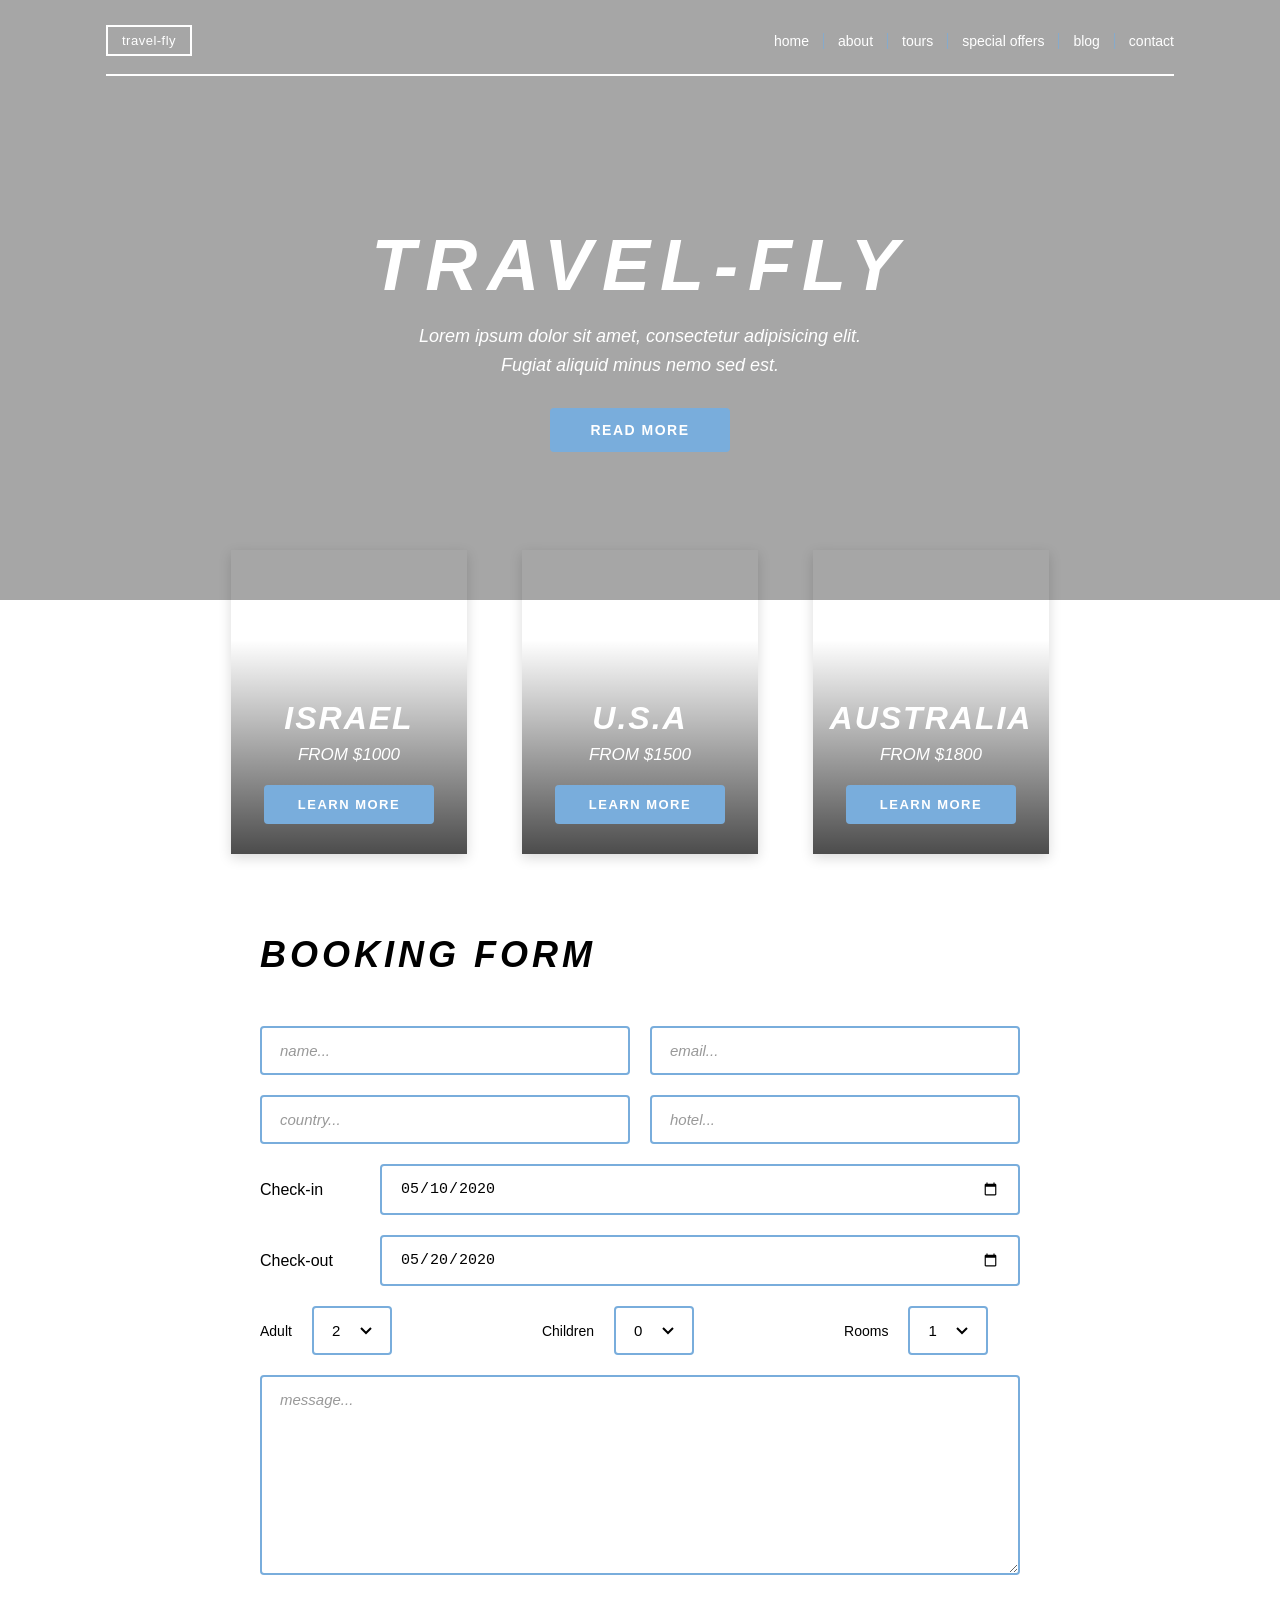
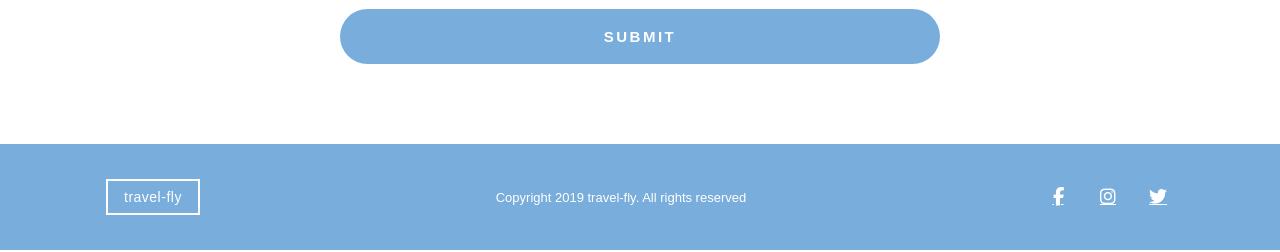
<file: index.html>
<!doctype html>
<html lang="en">
  <head>
    <meta charset="UTF-8" />
    <meta http-equiv="X-UA-Compatible" content="IE=edge" />
    <meta name="viewport" content="width=device-width, initial-scale=1.0" />
    <title>Travel-Fly - Home</title>
    <link
      rel="stylesheet"
      href="https://cdnjs.cloudflare.com/ajax/libs/font-awesome/6.4.0/css/all.min.css"
    />
    <link rel="stylesheet" href="css/styles.css" />
  </head>
  <body>
    <header>
      <nav class="nav-holder">
        <div class="nav-content">
          <div class="nav-logo">travel-fly</div>
          <div class="nav-links">
            <a href="index.html">home</a>
            <a href="about.html">about</a>
            <a href="tours.html">tours</a>
            <a href="special-offers.html">special offers</a>
            <a href="blog.html">blog</a>
            <a href="contact.html">contact</a>
          </div>
        </div>
      </nav>
    </header>

    <main id="app">
      <section class="hero">
        <div class="hero-header">
          <div class="container">
            <div class="hero-nav">
              <div class="hero-logo">travel-fly</div>
              <div class="hero-links">
                <a href="index.html">home</a>
                <span class="separator"></span>
                <a href="about.html">about</a>
                <span class="separator"></span>
                <a href="tours.html">tours</a>
                <span class="separator"></span>
                <a href="special-offers.html">special offers</a>
                <span class="separator"></span>
                <a href="blog.html">blog</a>
                <span class="separator"></span>
                <a href="contact.html">contact</a>
              </div>
            </div>
          </div>
        </div>
        <div class="callout">
          <h1>TRAVEL-FLY</h1>
          <p>
            Lorem ipsum dolor sit amet, consectetur adipisicing elit.<br />Fugiat
            aliquid minus nemo sed est.
          </p>
          <button class="primary-button">READ MORE</button>
        </div>
      </section>

      <section class="destinations">
        <div class="container">
          <div class="destination-cards">
            <div class="destination-card">
              <div
                class="card-image"
                style="
                  background-image: url(&quot;images/0899d3b2e3017261861d0a513570e0f4.png&quot;);
                "
              >
                <div class="card-overlay">
                  <h3>ISRAEL</h3>
                  <p class="card-price">FROM $1000</p>
                  <button class="promo-button">LEARN MORE</button>
                </div>
              </div>
            </div>
            <div class="destination-card">
              <div
                class="card-image"
                style="
                  background-image: url(&quot;images/2f5587d1a663709840bda6b6e0f264d0.png&quot;);
                "
              >
                <div class="card-overlay">
                  <h3>U.S.A</h3>
                  <p class="card-price">FROM $1500</p>
                  <button class="promo-button">LEARN MORE</button>
                </div>
              </div>
            </div>
            <div class="destination-card">
              <div
                class="card-image"
                style="
                  background-image: url(&quot;images/9617687e742b28706741fc458930bf97.png&quot;);
                "
              >
                <div class="card-overlay">
                  <h3>AUSTRALIA</h3>
                  <p class="card-price">FROM $1800</p>
                  <button class="promo-button">LEARN MORE</button>
                </div>
              </div>
            </div>
          </div>
        </div>
      </section>

      <section class="booking-section">
        <div class="container">
          <h2 class="booking-title">BOOKING FORM</h2>
          <div class="booking-form-wrapper">
            <form class="booking-form">
              <div class="form-row-two">
                <input type="text" placeholder="name..." />
                <input type="email" placeholder="email..." />
              </div>
              <div class="form-row-two">
                <input type="text" placeholder="country..." />
                <input type="text" placeholder="hotel..." />
              </div>
              <div class="form-row-date">
                <label>Check-in</label>
                <div class="date-input-wrapper">
                  <input type="date" value="2020-05-10" class="date-input" />
                </div>
              </div>
              <div class="form-row-date">
                <label>Check-out</label>
                <div class="date-input-wrapper">
                  <input type="date" value="2020-05-20" class="date-input" />
                </div>
              </div>
              <div class="form-row-selects">
                <div class="select-wrapper">
                  <label>Adult</label>
                  <select>
                    <option>2</option>
                    <option>1</option>
                    <option>3</option>
                  </select>
                </div>
                <div class="select-wrapper">
                  <label>Children</label>
                  <select>
                    <option>0</option>
                    <option>1</option>
                    <option>2</option>
                  </select>
                </div>
                <div class="select-wrapper">
                  <label>Rooms</label>
                  <select>
                    <option>1</option>
                    <option>2</option>
                    <option>3</option>
                  </select>
                </div>
              </div>
              <textarea placeholder="message..."></textarea>
              <button type="submit" class="submit-button">SUBMIT</button>
            </form>
          </div>
        </div>
      </section>
    </main>

    <footer class="site-footer">
      <div class="container">
        <div class="footer-content">
          <div class="footer-logo">travel-fly</div>
          <div class="footer-text">
            <p>Copyright 2019 travel-fly. All rights reserved</p>
          </div>
          <div class="footer-social">
            <a href="#"><i class="fab fa-facebook-f"></i></a>
            <a href="#"><i class="fab fa-instagram"></i></a>
            <a href="#"><i class="fab fa-twitter"></i></a>
          </div>
        </div>
      </div>
    </footer>
  </body>
</html>
</file>
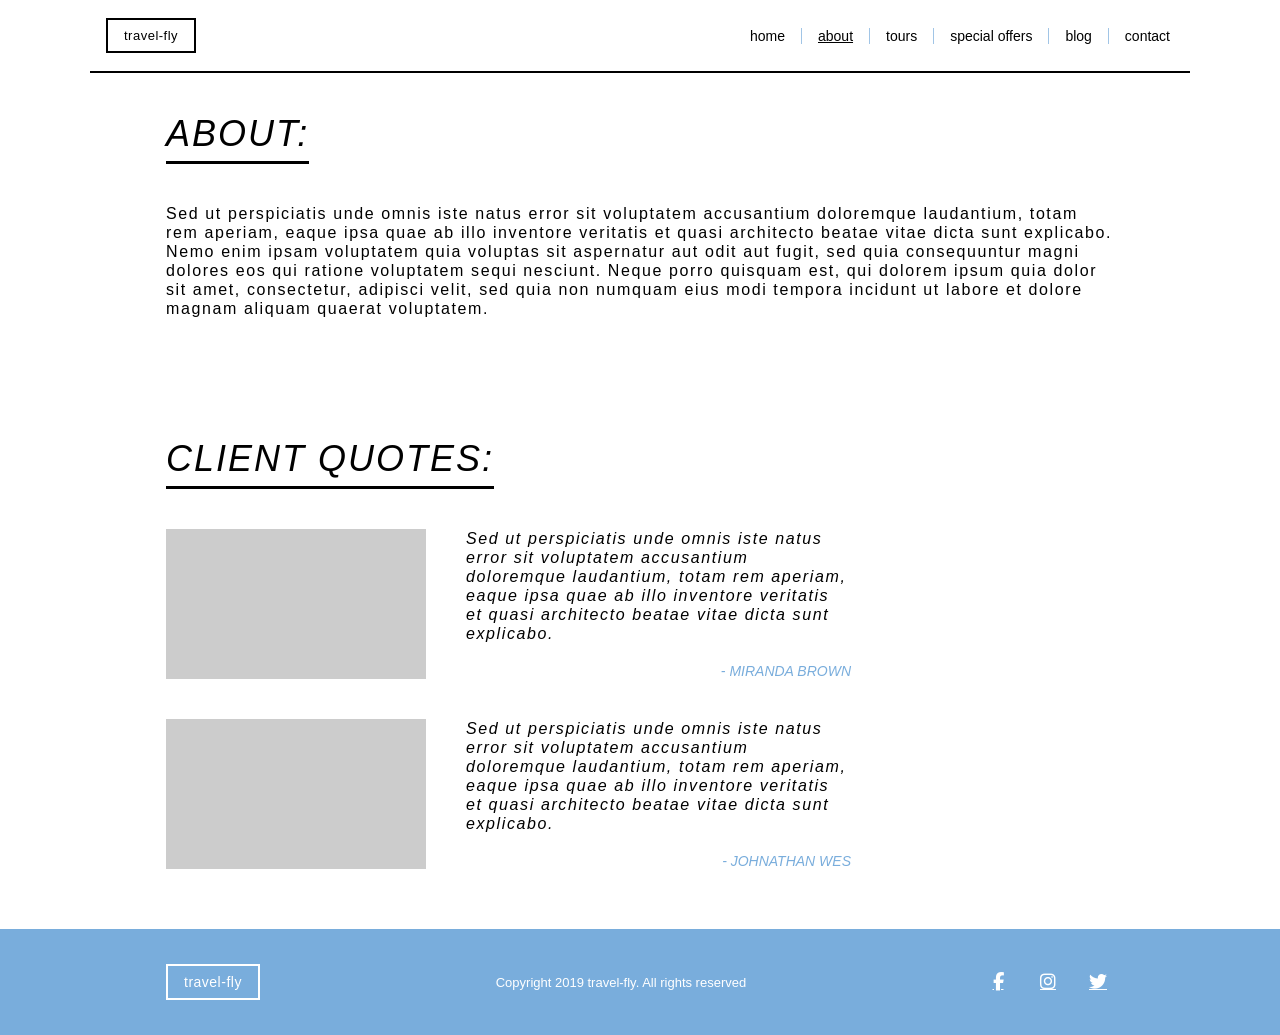
<file: about.html>
<!doctype html>
<html lang="en">
  <head>
    <meta charset="UTF-8" />
    <meta http-equiv="X-UA-Compatible" content="IE=edge" />
    <meta name="viewport" content="width=device-width, initial-scale=1.0" />
    <title>Travel-Fly - About</title>
    <link
      rel="stylesheet"
      href="https://cdnjs.cloudflare.com/ajax/libs/font-awesome/6.4.0/css/all.min.css"
    />
    <link rel="stylesheet" href="css/styles.css" />
  </head>
  <body class="about-page">
    <header>
      <nav class="nav-holder">
        <div class="nav-content">
          <div class="nav-logo">travel-fly</div>
          <div class="nav-links">
            <a href="index.html">home</a>
            <span class="separator"></span>
            <a href="about.html" class="active">about</a>
            <span class="separator"></span>
            <a href="tours.html">tours</a>
            <span class="separator"></span>
            <a href="special-offers.html">special offers</a>
            <span class="separator"></span>
            <a href="#">blog</a>
            <span class="separator"></span>
            <a href="contact.html">contact</a>
          </div>
        </div>
      </nav>
    </header>

    <main id="app">
      <section class="about-intro">
        <div class="container">
          <h2 class="about-heading">ABOUT:</h2>
          <p>
            Sed ut perspiciatis unde omnis iste natus error sit voluptatem
            accusantium doloremque laudantium, totam rem aperiam, eaque ipsa
            quae ab illo inventore veritatis et quasi architecto beatae vitae
            dicta sunt explicabo. Nemo enim ipsam voluptatem quia voluptas sit
            aspernatur aut odit aut fugit, sed quia consequuntur magni dolores
            eos qui ratione voluptatem sequi nesciunt. Neque porro quisquam est,
            qui dolorem ipsum quia dolor sit amet, consectetur, adipisci velit,
            sed quia non numquam eius modi tempora incidunt ut labore et dolore
            magnam aliquam quaerat voluptatem.
          </p>
        </div>
      </section>

      <section class="about-section">
        <div class="container">
          <h2 class="about-heading">CLIENT QUOTES:</h2>
          <div class="client-quotes">
            <div class="client-quote">
              <div class="client-image client-image-1"></div>
              <div class="client-info">
                <p class="client-text">
                  Sed ut perspiciatis unde omnis iste natus error sit voluptatem
                  accusantium doloremque laudantium, totam rem aperiam, eaque
                  ipsa quae ab illo inventore veritatis et quasi architecto
                  beatae vitae dicta sunt explicabo.
                </p>
                <p class="client-name">- Miranda Brown</p>
              </div>
            </div>

            <div class="client-quote">
              <div class="client-image client-image-2"></div>
              <div class="client-info">
                <p class="client-text">
                  Sed ut perspiciatis unde omnis iste natus error sit voluptatem
                  accusantium doloremque laudantium, totam rem aperiam, eaque
                  ipsa quae ab illo inventore veritatis et quasi architecto
                  beatae vitae dicta sunt explicabo.
                </p>
                <p class="client-name">- Johnathan Wes</p>
              </div>
            </div>
          </div>
        </div>
      </section>
    </main>

    <footer class="site-footer">
      <div class="container">
        <div class="footer-content">
          <div class="footer-logo">travel-fly</div>
          <div class="footer-text">
            <p>Copyright 2019 travel-fly. All rights reserved</p>
          </div>
          <div class="footer-social">
            <a href="#"><i class="fab fa-facebook-f"></i></a>
            <a href="#"><i class="fab fa-instagram"></i></a>
            <a href="#"><i class="fab fa-twitter"></i></a>
          </div>
        </div>
      </div>
    </footer>
  </body>
</html>
</file>
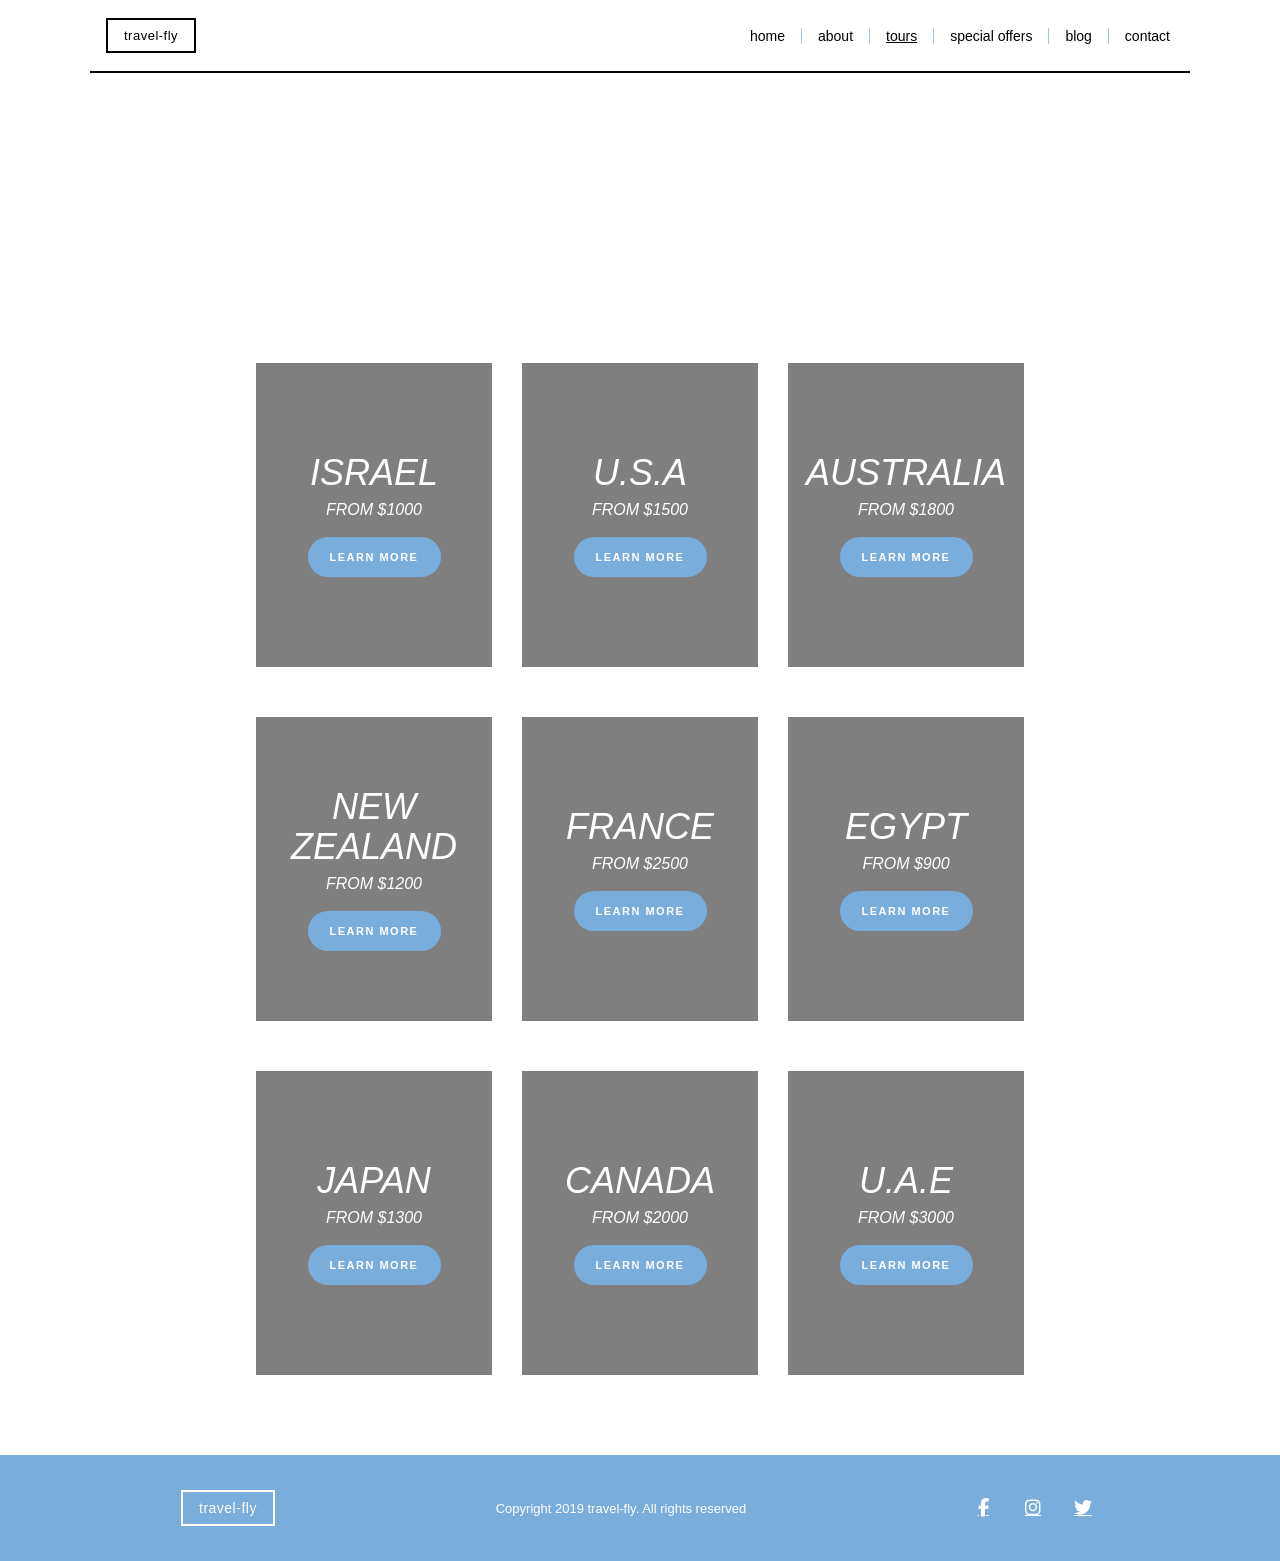
<file: tours.html>
<!doctype html>
<html lang="en">
  <head>
    <meta charset="UTF-8" />
    <meta http-equiv="X-UA-Compatible" content="IE=edge" />
    <meta name="viewport" content="width=device-width, initial-scale=1.0" />
    <title>Travel-Fly - Tours</title>
    <link
      rel="stylesheet"
      href="https://cdnjs.cloudflare.com/ajax/libs/font-awesome/6.4.0/css/all.min.css"
    />
    <link rel="stylesheet" href="css/styles.css" />
  </head>
  <body class="tours-page">
    <header>
      <nav class="nav-holder">
        <div class="nav-content">
          <div class="nav-logo">travel-fly</div>
          <div class="nav-links">
            <a href="index.html">home</a>
            <span class="separator"></span>
            <a href="about.html">about</a>
            <span class="separator"></span>
            <a href="tours.html" class="active">tours</a>
            <span class="separator"></span>
            <a href="special-offers.html">special offers</a>
            <span class="separator"></span>
            <a href="blog.html">blog</a>
            <span class="separator"></span>
            <a href="contact.html">contact</a>
          </div>
        </div>
      </nav>
    </header>

    <main id="app">
      <section class="tours-hero">
        <div class="container">
          <div class="tours-hero-banner">
            <h1 class="tours-title">TOURS:</h1>
          </div>
        </div>
      </section>

      <section class="tours-grid-section">
        <div class="container">
          <div class="tours-grid">
            <article class="tour-card tour-card-israel">
              <div class="tour-card-overlay">
                <h2 class="tour-card-title">ISRAEL</h2>
                <p class="tour-card-price">FROM $1000</p>
                <a href="#" class="tour-card-button">LEARN MORE</a>
              </div>
            </article>

            <article class="tour-card tour-card-usa">
              <div class="tour-card-overlay">
                <h2 class="tour-card-title">U.S.A</h2>
                <p class="tour-card-price">FROM $1500</p>
                <a href="#" class="tour-card-button">LEARN MORE</a>
              </div>
            </article>

            <article class="tour-card tour-card-australia">
              <div class="tour-card-overlay">
                <h2 class="tour-card-title">AUSTRALIA</h2>
                <p class="tour-card-price">FROM $1800</p>
                <a href="#" class="tour-card-button">LEARN MORE</a>
              </div>
            </article>

            <article class="tour-card tour-card-new-zealand">
              <div class="tour-card-overlay">
                <h2 class="tour-card-title">NEW ZEALAND</h2>
                <p class="tour-card-price">FROM $1200</p>
                <a href="#" class="tour-card-button">LEARN MORE</a>
              </div>
            </article>

            <article class="tour-card tour-card-france">
              <div class="tour-card-overlay">
                <h2 class="tour-card-title">FRANCE</h2>
                <p class="tour-card-price">FROM $2500</p>
                <a href="#" class="tour-card-button">LEARN MORE</a>
              </div>
            </article>

            <article class="tour-card tour-card-egypt">
              <div class="tour-card-overlay">
                <h2 class="tour-card-title">EGYPT</h2>
                <p class="tour-card-price">FROM $900</p>
                <a href="#" class="tour-card-button">LEARN MORE</a>
              </div>
            </article>

            <article class="tour-card tour-card-japan">
              <div class="tour-card-overlay">
                <h2 class="tour-card-title">JAPAN</h2>
                <p class="tour-card-price">FROM $1300</p>
                <a href="#" class="tour-card-button">LEARN MORE</a>
              </div>
            </article>

            <article class="tour-card tour-card-canada">
              <div class="tour-card-overlay">
                <h2 class="tour-card-title">CANADA</h2>
                <p class="tour-card-price">FROM $2000</p>
                <a href="#" class="tour-card-button">LEARN MORE</a>
              </div>
            </article>

            <article class="tour-card tour-card-uae">
              <div class="tour-card-overlay">
                <h2 class="tour-card-title">U.A.E</h2>
                <p class="tour-card-price">FROM $3000</p>
                <a href="#" class="tour-card-button">LEARN MORE</a>
              </div>
            </article>
          </div>
        </div>
      </section>
    </main>

    <footer class="site-footer">
      <div class="container">
        <div class="footer-content">
          <div class="footer-logo">travel-fly</div>
          <div class="footer-text">
            <p>Copyright 2019 travel-fly. All rights reserved</p>
          </div>
          <div class="footer-social">
            <a href="#"><i class="fab fa-facebook-f"></i></a>
            <a href="#"><i class="fab fa-instagram"></i></a>
            <a href="#"><i class="fab fa-twitter"></i></a>
          </div>
        </div>
      </div>
    </footer>
  </body>
</html>
</file>
<file: css/styles.css>
* {
  margin: 0;
  padding: 0;
  box-sizing: border-box;
}

html,
body {
  height: 100%;
  font-family: -apple-system, BlinkMacSystemFont, "Segoe UI", Roboto, "Helvetica Neue", Arial, sans-serif;
}

h1,
h2,
h3,
h4,
h5,
h6,
p {
  margin-bottom: 16px;
}

body {
  overflow-x: hidden;
}

.primary-button {
  background-color: #79addc;
  color: #ffffff;
  border: none;
  padding: 14px 40px;
  font-size: 14px;
  font-weight: 600;
  border-radius: 4px;
  cursor: pointer;
  text-transform: uppercase;
  letter-spacing: 1.5px;
}
.primary-button:hover {
  background-color: #6393c4;
}

.promo-button {
  background-color: #79addc;
  color: #ffffff;
  border: none;
  padding: 12px 34px;
  font-size: 13px;
  font-weight: 600;
  border-radius: 4px;
  cursor: pointer;
  text-transform: uppercase;
  letter-spacing: 1.5px;
}
.promo-button:hover {
  background-color: #6393c4;
}

.submit-button {
  background-color: #79addc;
  color: #ffffff;
  border: none;
  padding: 16px 80px;
  font-size: 15px;
  font-weight: 600;
  border-radius: 30px;
  cursor: pointer;
  text-transform: uppercase;
  letter-spacing: 2.5px;
  display: block;
  margin: 0 auto;
  width: min(600px, 90%);
  height: 55px;
}
.submit-button:hover {
  background-color: #6393c4;
}

.site-footer {
  background-color: #79addc;
  color: #ffffff;
  padding: 35px 0;
  width: 100%;
}
.site-footer .footer-content {
  display: flex;
  justify-content: space-between;
  align-items: center;
}
.site-footer .footer-content .footer-logo {
  border: 2px solid #ffffff;
  padding: 8px 16px;
  font-weight: 400;
  text-transform: lowercase;
  font-size: 14px;
  letter-spacing: 0.5px;
}
.site-footer .footer-content .footer-text {
  flex: 1;
  text-align: center;
}
.site-footer .footer-content .footer-text p {
  margin: 0;
  font-size: 13px;
}
.site-footer .footer-content .footer-social {
  display: flex;
  gap: 18px;
  align-items: center;
}
.site-footer .footer-content .footer-social a {
  color: #ffffff;
  font-size: 18px;
  display: flex;
  align-items: center;
  justify-content: center;
  width: 32px;
  height: 32px;
}
.site-footer .footer-content .footer-social a:hover {
  opacity: 0.7;
}
@media (max-width: 767px) {
  .site-footer {
    padding: 30px 0;
  }
  .site-footer .footer-content {
    flex-direction: column;
    gap: 20px;
    text-align: center;
  }
  .site-footer .footer-content .footer-text p {
    font-size: 12px;
  }
  .site-footer .footer-content .footer-social {
    gap: 16px;
  }
}

.nav-holder {
  display: none;
}

.container {
  width: min(1100px, 92%);
  margin: 0 auto;
  padding: 0 16px;
}

.hero {
  background-image: linear-gradient(rgba(0, 0, 0, 0.35), rgba(0, 0, 0, 0.35)), url("../images/08d1d5fa0c105d79ba6adbb3d3ca5ed7.png");
  min-height: 600px;
  background-size: cover;
  background-position: center;
  background-repeat: no-repeat;
  display: flex;
  flex-direction: column;
  color: #ffffff;
  position: relative;
}
.hero .hero-header {
  width: 100%;
  padding: 25px 0 0;
}
.hero .hero-header .hero-nav {
  display: flex;
  justify-content: space-between;
  align-items: center;
  border-bottom: 2px solid white;
  padding-bottom: 18px;
}
.hero .hero-header .hero-nav .hero-logo {
  border: 2px solid #ffffff;
  padding: 6px 14px;
  font-weight: 400;
  text-transform: lowercase;
  font-size: 13px;
  letter-spacing: 0.5px;
}
.hero .hero-header .hero-nav .hero-links {
  display: flex;
  align-items: center;
  gap: 12px;
}
.hero .hero-header .hero-nav .hero-links a {
  text-decoration: none;
  color: #ffffff;
  font-size: 14px;
  text-transform: lowercase;
}
.hero .hero-header .hero-nav .hero-links a:hover {
  color: #79addc;
}
.hero .hero-header .hero-nav .hero-links .separator {
  width: 1px;
  height: 16px;
  background-color: #79addc;
  opacity: 0.7;
}
.hero .callout {
  flex: 1;
  display: flex;
  flex-direction: column;
  justify-content: center;
  align-items: center;
  text-align: center;
  max-width: 600px;
  margin: 0 auto;
  padding: 60px 20px;
}
.hero .callout h1 {
  font-size: 72px;
  font-weight: 700;
  font-style: italic;
  letter-spacing: 8px;
  margin-bottom: 16px;
  text-transform: uppercase;
}
.hero .callout p {
  font-size: 18px;
  font-style: italic;
  margin-bottom: 8px;
  line-height: 1.6;
}
.hero .callout button {
  margin-top: 20px;
}

.destinations {
  margin-top: -50px;
  padding: 0 0 20px;
  background-color: transparent;
  position: relative;
  z-index: 2;
}
.destinations .destination-cards {
  display: flex;
  flex-direction: row;
  justify-content: center;
  gap: 55px;
  width: min(1100px, 92%);
  margin: 0 auto;
  flex-wrap: wrap;
}
.destinations .destination-cards .destination-card {
  width: 236px;
  flex-shrink: 1;
  min-width: 200px;
  max-width: 236px;
}
.destinations .destination-cards .destination-card .card-image {
  height: 304px;
  background-size: cover;
  background-position: center;
  position: relative;
  overflow: hidden;
  display: flex;
  flex-direction: column;
  justify-content: flex-end;
  box-shadow: 0 4px 12px rgba(0, 0, 0, 0.15);
}
.destinations .destination-cards .destination-card .card-image .card-overlay {
  background: linear-gradient(to top, rgba(0, 0, 0, 0.7), transparent);
  padding: 60px 20px 30px;
  text-align: center;
  color: #ffffff;
  display: flex;
  flex-direction: column;
  align-items: center;
}
.destinations .destination-cards .destination-card .card-image .card-overlay h3 {
  font-size: 32px;
  font-weight: 700;
  font-style: italic;
  margin-bottom: 8px;
  letter-spacing: 2px;
  text-transform: uppercase;
}
.destinations .destination-cards .destination-card .card-image .card-overlay .card-price {
  font-size: 17px;
  font-style: italic;
  margin-bottom: 20px;
  text-transform: uppercase;
}

.booking-section {
  padding: 60px 0 80px;
  background-color: #fff;
}
.booking-section .booking-title {
  font-size: 36px;
  font-weight: 700;
  font-style: italic;
  letter-spacing: 4px;
  text-align: left;
  margin-bottom: 50px;
  color: #000000;
  text-transform: uppercase;
  width: min(760px, 92%);
  margin-left: auto;
  margin-right: auto;
}
.booking-section .booking-form-wrapper {
  width: min(760px, 92%);
  margin: 0 auto;
}
.booking-section .booking-form {
  width: 100%;
}
.booking-section .booking-form .form-row-two {
  display: flex;
  flex-direction: column;
  gap: 20px;
  margin-bottom: 20px;
}
.booking-section .booking-form .form-row-two input {
  width: 100%;
  padding: 14px 18px;
  border: 2px solid #79addc;
  border-radius: 4px;
  font-size: 15px;
  background-color: #fff;
}
.booking-section .booking-form .form-row-two input::placeholder {
  color: #999;
  font-style: italic;
}
.booking-section .booking-form .form-row-two input:focus {
  outline: none;
  border-color: #6393c4;
}
.booking-section .booking-form .form-row-date {
  display: flex;
  flex-direction: column;
  margin-bottom: 20px;
  gap: 8px;
}
.booking-section .booking-form .form-row-date label {
  font-size: 16px;
  font-weight: 500;
  color: #000000;
}
.booking-section .booking-form .form-row-date .date-input-wrapper {
  width: 100%;
  position: relative;
}
.booking-section .booking-form .form-row-date .date-input-wrapper .date-input {
  width: 100%;
  padding: 14px 18px;
  border: 2px solid #79addc;
  border-radius: 4px;
  font-size: 15px;
  background-color: #fff;
  cursor: pointer;
}
.booking-section .booking-form .form-row-date .date-input-wrapper .date-input:focus {
  outline: none;
  border-color: #6393c4;
}
.booking-section .booking-form .form-row-selects {
  display: flex;
  flex-direction: column;
  gap: 40px;
  margin-bottom: 20px;
}
.booking-section .booking-form .form-row-selects .select-wrapper {
  display: flex;
  flex-direction: row;
  align-items: center;
  gap: 20px;
}
.booking-section .booking-form .form-row-selects .select-wrapper label {
  font-size: 14px;
  font-weight: 500;
  color: #000000;
  white-space: nowrap;
}
.booking-section .booking-form .form-row-selects .select-wrapper select {
  width: auto;
  min-width: 80px;
  padding: 14px 18px;
  border: 2px solid #79addc;
  border-radius: 4px;
  font-size: 15px;
  background-color: #fff;
  appearance: none;
  background-image: url("data:image/svg+xml,%3Csvg xmlns='http://www.w3.org/2000/svg' width='12' height='8' viewBox='0 0 12 8'%3E%3Cpath d='M1 1l5 5 5-5' stroke='%23000' stroke-width='2' fill='none'/%3E%3C/svg%3E");
  background-repeat: no-repeat;
  background-position: right 18px center;
  padding-right: 45px;
  cursor: pointer;
}
.booking-section .booking-form .form-row-selects .select-wrapper select:focus {
  outline: none;
  border-color: #6393c4;
}
.booking-section .booking-form textarea {
  width: 100%;
  padding: 14px 18px;
  border: 2px solid #79addc;
  border-radius: 4px;
  font-size: 15px;
  min-height: 200px;
  resize: vertical;
  margin-bottom: 30px;
  font-family: inherit;
  background-color: #fff;
}
.booking-section .booking-form textarea::placeholder {
  color: #999;
  font-style: italic;
}
.booking-section .booking-form textarea:focus {
  outline: none;
  border-color: #6393c4;
}

@media (min-width: 768px) {
  .hero .callout h1 {
    font-size: 64px;
  }
  .destinations .destination-cards {
    gap: 30px;
  }
  .booking-section .booking-form .form-row-two {
    flex-direction: row;
    gap: 20px;
  }
  .booking-section .booking-form .form-row-two input {
    flex: 1;
  }
  .booking-section .booking-form .form-row-date {
    flex-direction: row;
    align-items: center;
    gap: 20px;
  }
  .booking-section .booking-form .form-row-date label {
    min-width: 100px;
  }
  .booking-section .booking-form .form-row-date .date-input-wrapper {
    flex: 1;
  }
  .booking-section .booking-form .form-row-selects {
    flex-direction: row;
    gap: 150px;
  }
  .booking-section .booking-form .form-row-selects .select-wrapper {
    flex: 0 0 auto;
  }
}
@media (min-width: 1024px) {
  .hero .hero-header .hero-nav .hero-links {
    gap: 14px;
  }
  .hero .hero-header .hero-nav .hero-links a {
    font-size: 14px;
  }
  .hero .callout h1 {
    font-size: 72px;
    letter-spacing: 10px;
  }
  .hero .callout p {
    font-size: 18px;
  }
  .destinations .destination-cards {
    gap: 55px;
  }
}
@media (max-width: 767px) {
  .hero {
    min-height: 500px;
  }
  .hero .hero-header {
    padding: 20px 0 15px;
  }
  .hero .hero-header .container {
    padding: 0 8px;
  }
  .hero .hero-header .hero-nav {
    flex-direction: column;
    gap: 16px;
  }
  .hero .hero-header .hero-nav .hero-links {
    flex-wrap: wrap;
    justify-content: center;
    gap: 8px;
  }
  .hero .hero-header .hero-nav .hero-links a {
    font-size: 13px;
  }
  .hero .hero-header .hero-nav .hero-links .separator {
    height: 14px;
  }
  .hero .callout {
    padding: 40px 16px;
  }
  .hero .callout h1 {
    font-size: 42px;
    letter-spacing: 4px;
  }
  .hero .callout p {
    font-size: 16px;
  }
  .destinations {
    margin-top: -100px;
    padding: 0 0 60px;
  }
  .destinations .destination-cards {
    flex-direction: column;
    gap: 30px;
  }
  .booking-section {
    padding: 40px 0 60px;
  }
  .booking-section .booking-title {
    font-size: 28px;
    margin-bottom: 35px;
  }
}
@media (max-width: 479px) {
  .hero {
    min-height: 450px;
  }
  .hero .callout h1 {
    font-size: 36px;
    letter-spacing: 3px;
  }
  .hero .callout p {
    font-size: 15px;
  }
  .booking-section .booking-title {
    font-size: 24px;
    letter-spacing: 2px;
  }
}
.about-page .nav-holder {
  display: block;
  width: 100%;
}
.about-page .nav-holder .nav-content {
  display: flex;
  justify-content: space-between;
  align-items: center;
  width: min(1100px, 92%);
  margin: 0 auto;
  padding: 18px 16px;
  border-bottom: 2px solid #000000;
}
.about-page .nav-holder .nav-content .nav-logo {
  border: 2px solid #000000;
  padding: 8px 16px;
  font-size: 13px;
  font-weight: 400;
  text-transform: lowercase;
  letter-spacing: 0.5px;
  text-decoration: none;
  color: #000000;
}
.about-page .nav-holder .nav-content .nav-links {
  display: flex;
  align-items: center;
  gap: 12px;
}
.about-page .nav-holder .nav-content .nav-links a {
  text-decoration: none;
  color: #000000;
  font-size: 14px;
  text-transform: lowercase;
  padding: 0 4px;
}
.about-page .nav-holder .nav-content .nav-links a:hover, .about-page .nav-holder .nav-content .nav-links a.active {
  text-decoration: underline;
}
.about-page .nav-holder .nav-content .nav-links .separator {
  width: 1px;
  height: 16px;
  background-color: #79addc;
  opacity: 0.7;
}

.about-page .container {
  max-width: 980px;
  margin: 0 auto;
}

.about-intro {
  padding: 40px 0 80px;
  background-color: #fff;
}
.about-intro .about-heading {
  display: inline-block;
  font-size: 36px;
  font-weight: 400;
  font-style: italic;
  letter-spacing: 2px;
  text-transform: uppercase;
  border-bottom: 3px solid #000000;
  padding-bottom: 6px;
  margin-bottom: 40px;
  color: #000000;
}
.about-intro p {
  font-family: "Gill Sans", "Gill Sans MT", Calibri, sans-serif;
  font-size: 16px;
  font-style: normal;
  font-weight: normal;
  line-height: 19px;
  letter-spacing: 1.6px;
  text-align: left;
  color: #000000;
  margin-bottom: 0;
}

.about-section {
  padding: 40px 0 60px;
  background-color: #fff;
}
.about-section .about-heading {
  display: inline-block;
  font-size: 36px;
  font-weight: 400;
  font-style: italic;
  letter-spacing: 2px;
  text-transform: uppercase;
  border-bottom: 3px solid #000000;
  padding-bottom: 6px;
  margin-bottom: 40px;
  color: #000000;
}
.about-section .client-quotes {
  display: flex;
  flex-direction: column;
  gap: 40px;
}

.client-quote {
  display: flex;
  flex-direction: column;
  gap: 40px;
  background-color: #fff;
  max-width: 685px;
}
.client-quote .client-image {
  width: 100%;
  height: 150px;
  background-color: #ccc;
  background-size: cover;
  background-position: center top;
  background-repeat: no-repeat;
  background-origin: padding-box;
  flex-shrink: 0;
}
.client-quote .client-image-1 {
  background-image: url("../images/442c3df5e07094ad40ce7b852930b8d4.png");
}
.client-quote .client-image-2 {
  background-image: url("../images/about-client-02.png");
}
.client-quote .client-info {
  flex: 1;
  max-width: 385px;
  display: flex;
  flex-direction: column;
  justify-content: space-between;
}
.client-quote .client-info .client-text {
  font-family: "Gill Sans", "Gill Sans MT", Calibri, sans-serif;
  font-size: 16px;
  font-style: italic;
  font-weight: normal;
  line-height: 19px;
  letter-spacing: 1.6px;
  text-align: left;
  color: #000000;
  margin-bottom: 20px;
}
.client-quote .client-info .client-name {
  font-size: 14px;
  font-style: italic;
  font-weight: 400;
  color: #79addc;
  text-align: right;
  text-transform: uppercase;
  margin-bottom: 0;
}

@media (min-width: 768px) {
  .client-quote {
    flex-direction: row;
  }
  .client-quote .client-image {
    width: 260px;
    height: 150px;
  }
}
@media (max-width: 767px) {
  .client-quote {
    flex-direction: column;
  }
  .client-quote .client-image {
    width: 100%;
    height: 150px;
  }
  .about-page .nav-holder .nav-content {
    flex-direction: column;
    gap: 12px;
    text-align: center;
  }
  .about-page .nav-holder .nav-content .nav-links {
    flex-wrap: wrap;
    justify-content: center;
  }
}
.tours-page .nav-holder {
  display: block;
  width: 100%;
}
.tours-page .nav-holder .nav-content {
  display: flex;
  justify-content: space-between;
  align-items: center;
  width: min(1100px, 92%);
  margin: 0 auto;
  padding: 18px 16px;
  border-bottom: 2px solid #000000;
}
.tours-page .nav-holder .nav-content .nav-logo {
  border: 2px solid #000000;
  padding: 8px 16px;
  font-size: 13px;
  font-weight: 400;
  text-transform: lowercase;
  letter-spacing: 0.5px;
  text-decoration: none;
  color: #000000;
}
.tours-page .nav-holder .nav-content .nav-links {
  display: flex;
  align-items: center;
  gap: 12px;
}
.tours-page .nav-holder .nav-content .nav-links a {
  text-decoration: none;
  color: #000000;
  font-size: 14px;
  text-transform: lowercase;
  padding: 0 4px;
}
.tours-page .nav-holder .nav-content .nav-links a:hover, .tours-page .nav-holder .nav-content .nav-links a.active {
  text-decoration: underline;
}
.tours-page .nav-holder .nav-content .nav-links .separator {
  width: 1px;
  height: 16px;
  background-color: #79addc;
  opacity: 0.7;
}

.tours-page .container {
  max-width: 950px;
  margin: 0 auto;
}

.tours-hero {
  background-color: #fff;
  padding: 40px 16px 0;
}
.tours-hero .container {
  display: flex;
  justify-content: center;
}
.tours-hero .tours-hero-banner {
  position: relative;
  width: 100%;
  max-width: 950px;
  height: 200px;
  overflow: hidden;
  display: flex;
  align-items: center;
  justify-content: center;
  opacity: 0.99;
}
.tours-hero .tours-hero-banner::before {
  content: "";
  position: absolute;
  inset: 0;
  background-image: url("../images/Tours/76fb267b620388f239c4e478d18efb70.png");
  background-size: cover;
  background-position: center;
  background-repeat: no-repeat;
  z-index: 0;
}
.tours-hero .tours-title {
  position: relative;
  z-index: 1;
  color: #ffffff;
  font-size: 36px;
  font-weight: 700;
  font-style: italic;
  text-transform: uppercase;
  letter-spacing: 0;
  text-align: center;
  margin-bottom: 0;
}

.tours-grid-section {
  padding: 50px 0 80px;
  background-color: #fff;
}
.tours-grid-section .container {
  display: flex;
  justify-content: center;
}

.tours-grid {
  display: grid;
  grid-template-columns: repeat(3, 236px);
  row-gap: 50px;
  column-gap: 30px;
  justify-content: center;
}

.tour-card {
  position: relative;
  width: 236px;
  height: 304px;
  background-size: cover;
  background-position: center;
  background-repeat: no-repeat;
  overflow: hidden;
}
.tour-card::before {
  content: "";
  position: absolute;
  inset: 0;
  background-color: rgba(0, 0, 0, 0.5);
  z-index: 1;
}
.tour-card .tour-card-overlay {
  position: absolute;
  inset: 0;
  z-index: 2;
  display: flex;
  flex-direction: column;
  align-items: center;
  justify-content: center;
  padding: 16px;
  gap: 6px;
}
.tour-card .tour-card-title {
  color: #ffffff;
  font-size: 36px;
  font-style: italic;
  font-weight: 500;
  text-transform: uppercase;
  text-align: center;
  letter-spacing: 0;
  margin-bottom: 2px;
  line-height: 1.1;
  overflow-wrap: break-word;
  width: 100%;
}
.tour-card .tour-card-price {
  color: #ffffff;
  font-size: 16px;
  font-style: italic;
  font-weight: 400;
  text-align: center;
  margin-bottom: 12px;
}
.tour-card .tour-card-button {
  display: flex;
  align-items: center;
  justify-content: center;
  width: 133px;
  height: 40px;
  background-color: #79addc;
  color: #ffffff;
  text-decoration: none;
  font-size: 11px;
  font-weight: 600;
  text-transform: uppercase;
  letter-spacing: 1.5px;
  border-radius: 30px;
}
.tour-card .tour-card-button:hover {
  background-color: #6393c4;
}

.tour-card-israel {
  background-image: url("../images/Tours/0899d3b2e3017261861d0a513570e0f4.png");
}

.tour-card-usa {
  background-image: url("../images/Tours/2f5587d1a663709840bda6b6e0f264d0.png");
}

.tour-card-australia {
  background-image: url("../images/Tours/9617687e742b28706741fc458930bf97.png");
}

.tour-card-new-zealand {
  background-image: url("../images/Tours/aa9411d4aacce3bacb0e4b903dd48b09.png");
}

.tour-card-france {
  background-image: url("../images/Tours/4b89ac50bd120a957c4b809533a34087.png");
}

.tour-card-egypt {
  background-image: url("../images/Tours/dbf5b34a8b3194cf5a7887fd40701c7d.png");
}

.tour-card-japan {
  background-image: url("../images/Tours/d6155ad79dc542be70d51ec830bd9272.png");
}

.tour-card-canada {
  background-image: url("../images/Tours/7cfb3b340f58302b4fc7eea3be87dd3f.png");
}

.tour-card-uae {
  background-image: url("../images/Tours/f32265b5a812ea8096b9451c1437566e.png");
}

@media (min-width: 768px) and (max-width: 1023px) {
  .tours-grid {
    grid-template-columns: repeat(2, 236px);
  }
}
@media (max-width: 767px) {
  .tours-hero .tours-hero-banner {
    height: 140px;
  }
  .tours-hero .tours-title {
    font-size: 36px;
    letter-spacing: 2px;
  }
  .tours-grid {
    grid-template-columns: 1fr;
    row-gap: 24px;
  }
  .tour-card {
    width: 100%;
    height: 220px;
  }
  .tour-card .tour-card-title {
    font-size: 36px;
  }
  .tour-card .tour-card-price {
    font-size: 20px;
  }
}
.special-offers-page .nav-holder {
  display: block;
  width: 100%;
}
.special-offers-page .nav-holder .nav-content {
  display: flex;
  justify-content: space-between;
  align-items: center;
  width: min(1100px, 92%);
  margin: 0 auto;
  padding: 18px 16px;
  border-bottom: 2px solid #000000;
}
.special-offers-page .nav-holder .nav-content .nav-logo {
  border: 2px solid #000000;
  padding: 8px 16px;
  font-size: 13px;
  font-weight: 400;
  text-transform: lowercase;
  letter-spacing: 0.5px;
  text-decoration: none;
  color: #000000;
}
.special-offers-page .nav-holder .nav-content .nav-links {
  display: flex;
  align-items: center;
  gap: 12px;
}
.special-offers-page .nav-holder .nav-content .nav-links a {
  text-decoration: none;
  color: #000000;
  font-size: 14px;
  text-transform: lowercase;
  padding: 0 4px;
}
.special-offers-page .nav-holder .nav-content .nav-links a:hover, .special-offers-page .nav-holder .nav-content .nav-links a.active {
  text-decoration: underline;
}
.special-offers-page .nav-holder .nav-content .nav-links .separator {
  width: 1px;
  height: 16px;
  background-color: #79addc;
  opacity: 0.7;
}

.special-offers-page .container {
  width: min(980px, 92%);
  margin: 0 auto;
  padding: 0 16px;
}

.special-offers-section {
  padding: 40px 0 80px;
  background-color: #fff;
}
.special-offers-section .section-heading {
  display: block;
  width: fit-content;
  font-size: 18px;
  font-weight: 400;
  font-style: italic;
  letter-spacing: 2px;
  text-transform: uppercase;
  border-bottom: 3px solid #000000;
  padding-bottom: 6px;
  margin-bottom: 40px;
  color: #000000;
}

.offers-list {
  display: flex;
  flex-direction: column;
  gap: 60px;
}

.offer-row {
  display: flex;
  flex-direction: column;
  gap: 40px;
}
.offer-row .offer-image {
  width: 100%;
  height: 260px;
  object-fit: cover;
  display: block;
  flex-shrink: 0;
}
.offer-row .offer-content {
  flex: 1;
}
.offer-row .offer-header {
  display: flex;
  justify-content: space-between;
  align-items: flex-start;
  width: 100%;
  margin-bottom: 12px;
}
.offer-row .offer-title {
  display: inline-block;
  font-size: 18px;
  font-weight: 400;
  font-style: italic;
  letter-spacing: 2px;
  text-transform: uppercase;
  border-bottom: 2px solid #000000;
  padding-bottom: 6px;
  color: #000000;
  margin-bottom: 0;
}
.offer-row .offer-discount {
  font-size: 16px;
  font-style: italic;
  font-weight: 400;
  color: #ff7d38;
  white-space: nowrap;
  flex-shrink: 0;
  margin-left: 20px;
}
.offer-row .offer-description {
  font-family: "Gill Sans", "Gill Sans MT", Calibri, sans-serif;
  font-style: normal;
  font-weight: 300;
  font-size: 16px;
  line-height: 18px;
  letter-spacing: 1.6px;
  color: #000000;
  max-width: 290px;
  margin-top: 20px;
  margin-bottom: 40px;
}
.offer-row .offer-button {
  display: inline-block;
  background-color: #79addc;
  color: #ffffff;
  text-decoration: none;
  border: none;
  padding: 12px 34px;
  font-size: 13px;
  font-weight: 600;
  border-radius: 30px;
  cursor: pointer;
  text-transform: uppercase;
  letter-spacing: 1.5px;
}
.offer-row .offer-button:hover {
  background-color: #6393c4;
}

@media (min-width: 768px) {
  .offer-row {
    flex-direction: row;
    align-items: flex-start;
  }
  .offer-row .offer-image {
    width: 175px;
    height: 260px;
  }
}
@media (max-width: 767px) {
  .special-offers-page .nav-holder .nav-content {
    flex-direction: column;
    gap: 12px;
    text-align: center;
  }
  .special-offers-page .nav-holder .nav-content .nav-links {
    flex-wrap: wrap;
    justify-content: center;
  }
  .offer-row .offer-image {
    width: 100%;
    height: 220px;
  }
  .offer-row .offer-header {
    flex-direction: row;
    gap: 12px;
  }
}
.contact-page .nav-holder {
  display: block;
  width: 100%;
}
.contact-page .nav-holder .nav-content {
  display: flex;
  justify-content: space-between;
  align-items: center;
  width: min(1100px, 92%);
  margin: 0 auto;
  padding: 18px 16px;
  border-bottom: 2px solid #000000;
}
.contact-page .nav-holder .nav-content .nav-logo {
  border: 2px solid #000000;
  padding: 8px 16px;
  font-size: 13px;
  font-weight: 400;
  text-transform: lowercase;
  letter-spacing: 0.5px;
  text-decoration: none;
  color: #000000;
}
.contact-page .nav-holder .nav-content .nav-links {
  display: flex;
  align-items: center;
  gap: 12px;
}
.contact-page .nav-holder .nav-content .nav-links a {
  text-decoration: none;
  color: #000000;
  font-size: 14px;
  text-transform: lowercase;
  padding: 0 4px;
}
.contact-page .nav-holder .nav-content .nav-links a:hover, .contact-page .nav-holder .nav-content .nav-links a.active {
  text-decoration: underline;
}
.contact-page .nav-holder .nav-content .nav-links .separator {
  width: 1px;
  height: 16px;
  background-color: #79addc;
  opacity: 0.7;
}

.contact-page .container {
  width: min(980px, 92%);
  margin: 0 auto;
  padding: 0 16px;
}

.contact-section {
  padding: 40px 0 80px;
  background-color: #fff;
}
.contact-section .section-heading {
  display: block;
  width: fit-content;
  font-size: 18px;
  font-weight: 400;
  font-style: italic;
  letter-spacing: 2px;
  text-transform: uppercase;
  border-bottom: 3px solid #000000;
  padding-bottom: 6px;
  margin-bottom: 40px;
  color: #000000;
}

.contact-columns {
  display: flex;
  flex-direction: column;
  gap: 40px;
}

.contact-left {
  width: 100%;
}

.contact-map {
  width: 100%;
  max-width: 375px;
  height: auto;
  display: block;
}

.contact-address {
  margin-top: 20px;
  max-width: 375px;
}
.contact-address p {
  font-family: "Gill Sans", "Gill Sans MT", Calibri, sans-serif;
  font-style: normal;
  font-weight: 300;
  font-size: 18px;
  line-height: 23px;
  color: #000000;
  margin-bottom: 0;
  letter-spacing: 0.3px;
}

.contact-right {
  width: 100%;
}

.contact-form {
  display: flex;
  flex-direction: column;
  gap: 12px;
}
.contact-form .form-group {
  display: flex;
  flex-direction: column;
}
.contact-form input,
.contact-form textarea {
  width: 100%;
  background-color: #f5f5f5;
  border: 2px solid #ddd;
  padding: 14px 18px;
  font-size: 18px;
  color: #000000;
  outline: none;
  font-family: "Gill Sans", "Gill Sans MT", Calibri, sans-serif;
  border-radius: 4px;
  transition: border-color 0.2s ease;
}
.contact-form input::placeholder,
.contact-form textarea::placeholder {
  color: #aaa;
}
.contact-form input:focus,
.contact-form textarea:focus {
  border-color: #79addc;
  background-color: #fff;
}
.contact-form input {
  height: 50px;
}
.contact-form textarea {
  height: 180px;
  resize: vertical;
}
.contact-form .contact-submit-btn {
  margin-top: 12px;
  background-color: #79addc;
  color: #ffffff;
  border: none;
  padding: 16px 24px;
  font-size: 14px;
  font-weight: 600;
  text-transform: uppercase;
  letter-spacing: 2px;
  cursor: pointer;
  width: 100%;
  border-radius: 4px;
  transition: background-color 0.2s ease;
}
.contact-form .contact-submit-btn:hover {
  background-color: #6393c4;
}

@media (min-width: 768px) {
  .contact-columns {
    flex-direction: row;
    align-items: flex-start;
  }
  .contact-left {
    width: 47%;
    flex-shrink: 0;
  }
  .contact-right {
    flex: 1;
  }
}
@media (max-width: 767px) {
  .contact-page .nav-holder .nav-content {
    flex-direction: column;
    gap: 12px;
    text-align: center;
  }
  .contact-page .nav-holder .nav-content .nav-links {
    flex-wrap: wrap;
    justify-content: center;
  }
  .contact-map {
    max-width: 100%;
  }
  .contact-address {
    max-width: 100%;
  }
}
.blog-page .nav-holder {
  display: block;
  width: 100%;
}
.blog-page .nav-holder .nav-content {
  display: flex;
  justify-content: space-between;
  align-items: center;
  width: min(1100px, 92%);
  margin: 0 auto;
  padding: 18px 16px;
  border-bottom: 2px solid #000000;
}
.blog-page .nav-holder .nav-content .nav-logo {
  border: 2px solid #000000;
  padding: 8px 16px;
  font-size: 13px;
  font-weight: 400;
  text-transform: lowercase;
  letter-spacing: 0.5px;
  text-decoration: none;
  color: #000000;
}
.blog-page .nav-holder .nav-content .nav-links {
  display: flex;
  align-items: center;
  gap: 12px;
}
.blog-page .nav-holder .nav-content .nav-links a {
  text-decoration: none;
  color: #000000;
  font-size: 14px;
  text-transform: lowercase;
  padding: 0 4px;
}
.blog-page .nav-holder .nav-content .nav-links a:hover, .blog-page .nav-holder .nav-content .nav-links a.active {
  text-decoration: underline;
}
.blog-page .nav-holder .nav-content .nav-links .separator {
  width: 1px;
  height: 16px;
  background-color: #79addc;
  opacity: 0.7;
}

.blog-page .container {
  width: min(980px, 92%);
  margin: 0 auto;
  padding: 0 16px;
}

.blog-section {
  padding: 40px 0 80px;
  background-color: #fff;
}
.blog-section .section-heading {
  display: block;
  width: fit-content;
  font-size: 18px;
  font-weight: 400;
  font-style: italic;
  letter-spacing: 2px;
  text-transform: uppercase;
  border-bottom: 3px solid #000000;
  padding-bottom: 6px;
  margin-bottom: 40px;
  color: #000000;
}

.blog-list {
  display: flex;
  flex-direction: column;
  gap: 60px;
}

.blog-entry {
  padding-bottom: 0;
}

.blog-entry__row {
  display: flex;
  flex-direction: column;
  gap: 20px;
  margin-bottom: 20px;
}
@media (min-width: 768px) {
  .blog-entry__row {
    flex-direction: row;
    align-items: flex-start;
  }
}

.blog-date {
  width: 60px;
  min-width: 60px;
  height: 60px;
  background-color: #79addc;
  display: flex;
  flex-direction: column;
  justify-content: center;
  align-items: center;
  flex-shrink: 0;
}

.blog-date__day {
  font-size: 22px;
  font-weight: 600;
  color: #ffffff;
  line-height: 1.2;
}

.blog-date__month {
  font-size: 11px;
  font-weight: 400;
  color: #ffffff;
  text-transform: uppercase;
  line-height: 1.2;
}

.blog-media {
  flex: 1;
}
.blog-media img {
  width: 100%;
  display: block;
  height: auto;
}

@media (min-width: 768px) {
  .blog-entry__content {
    margin-left: 80px;
  }
}

.blog-entry__title {
  font-size: 14px;
  font-weight: 400;
  color: #000000;
  margin-bottom: 8px;
}

.blog-entry__text {
  font-size: 13px;
  font-weight: 300;
  line-height: 1.6;
  color: #79addc;
  max-width: 480px;
}
</file>
